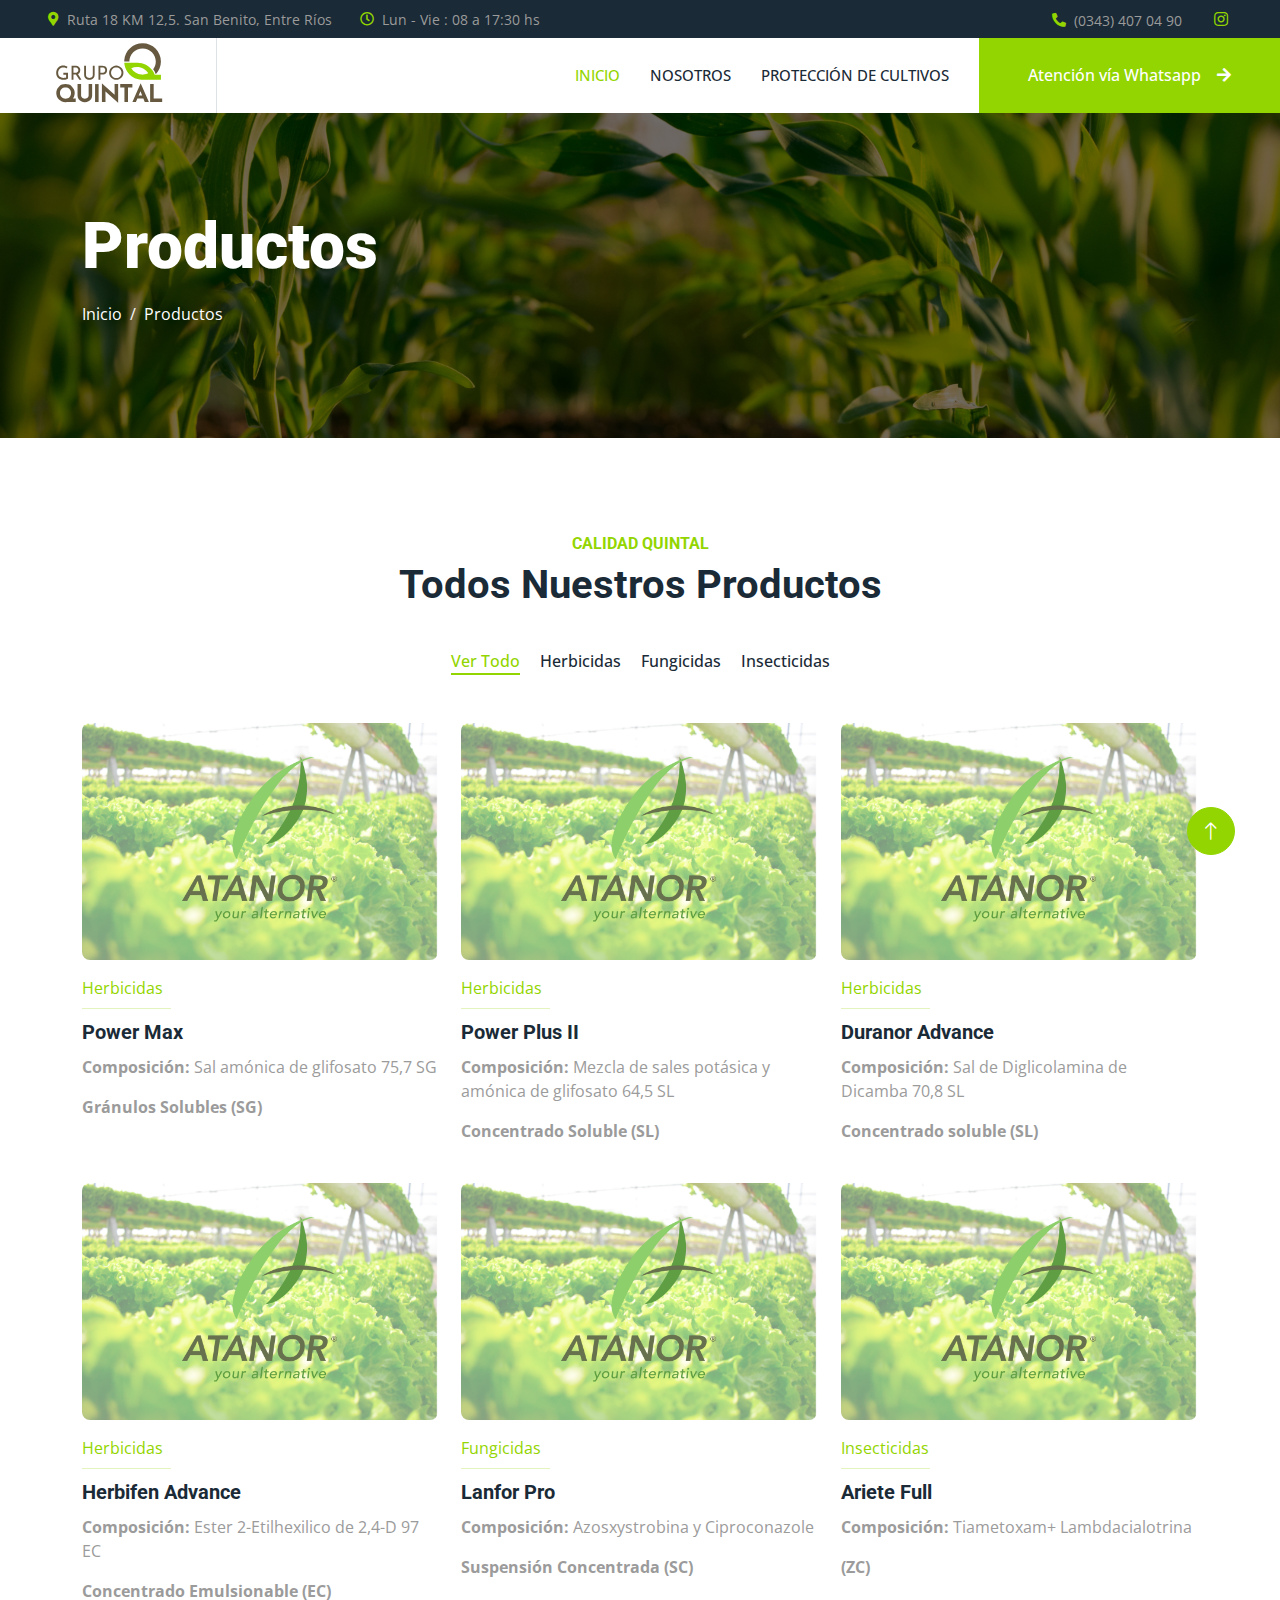
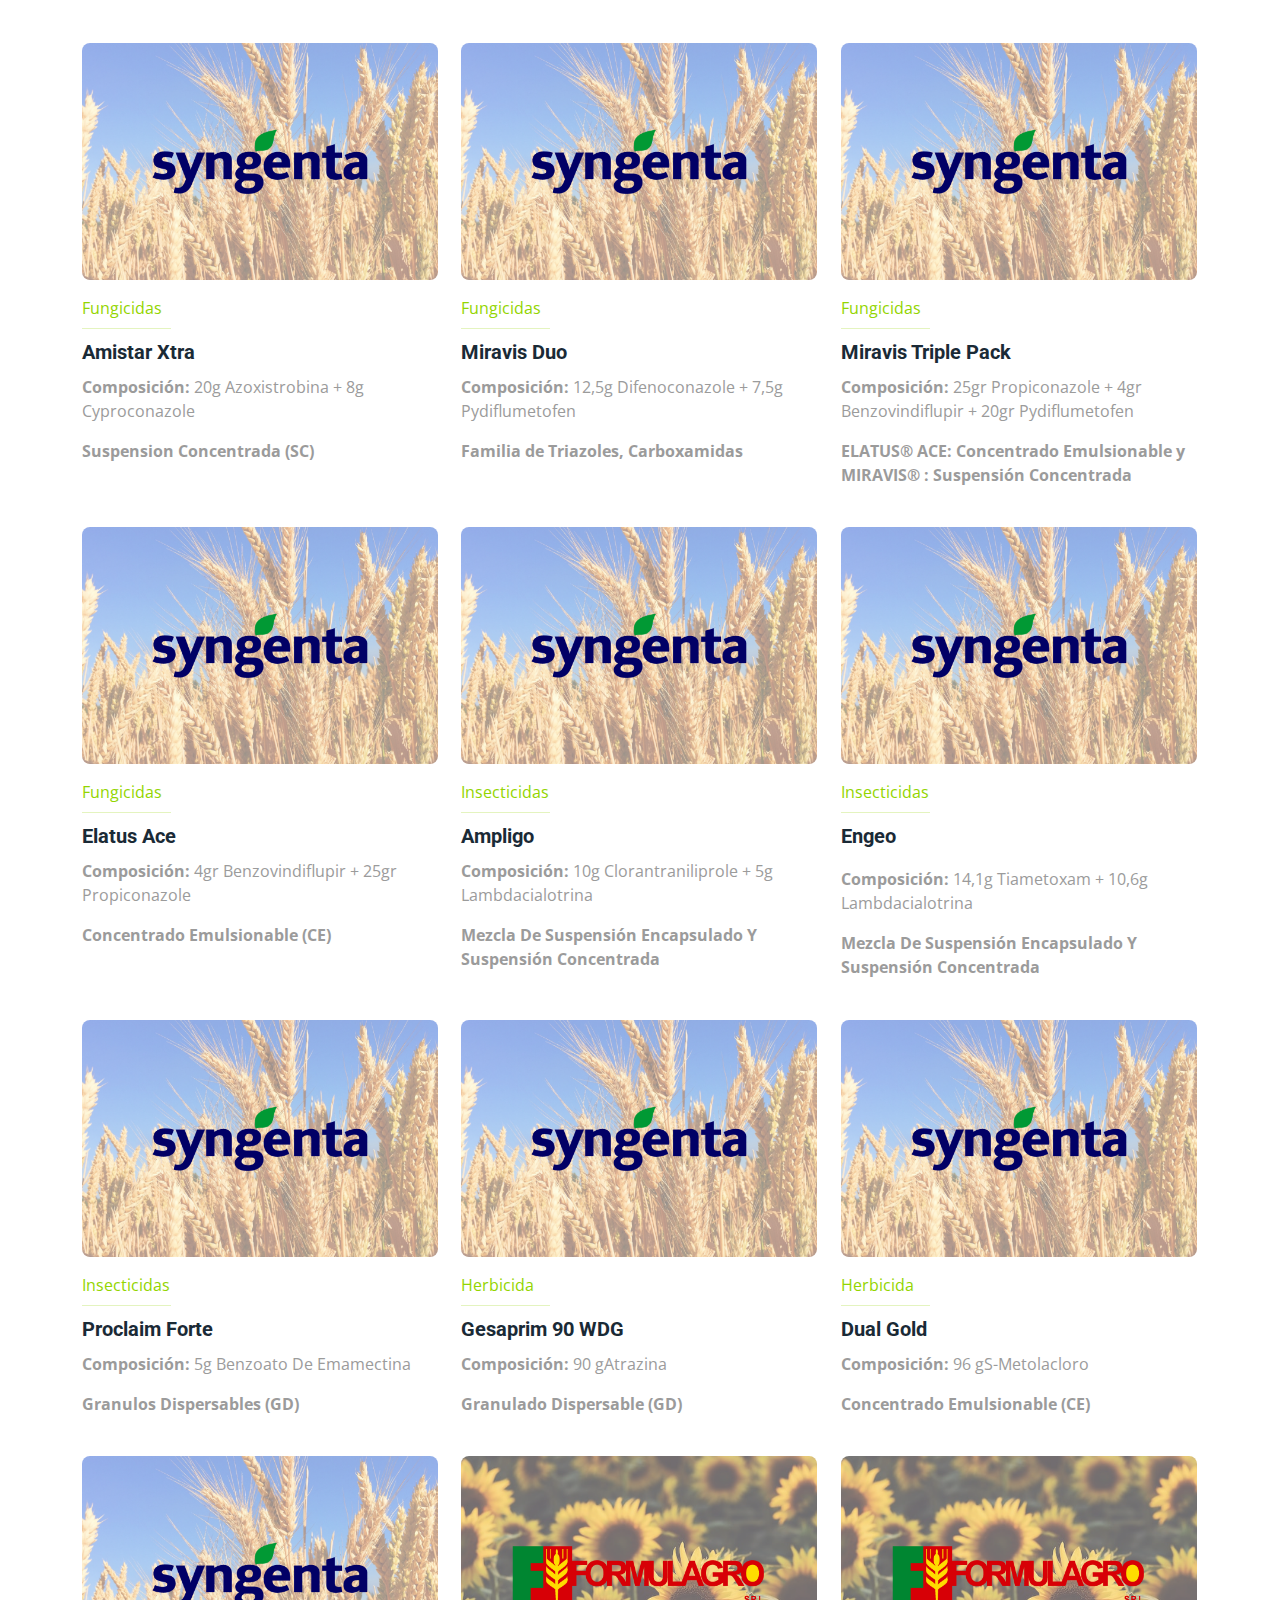
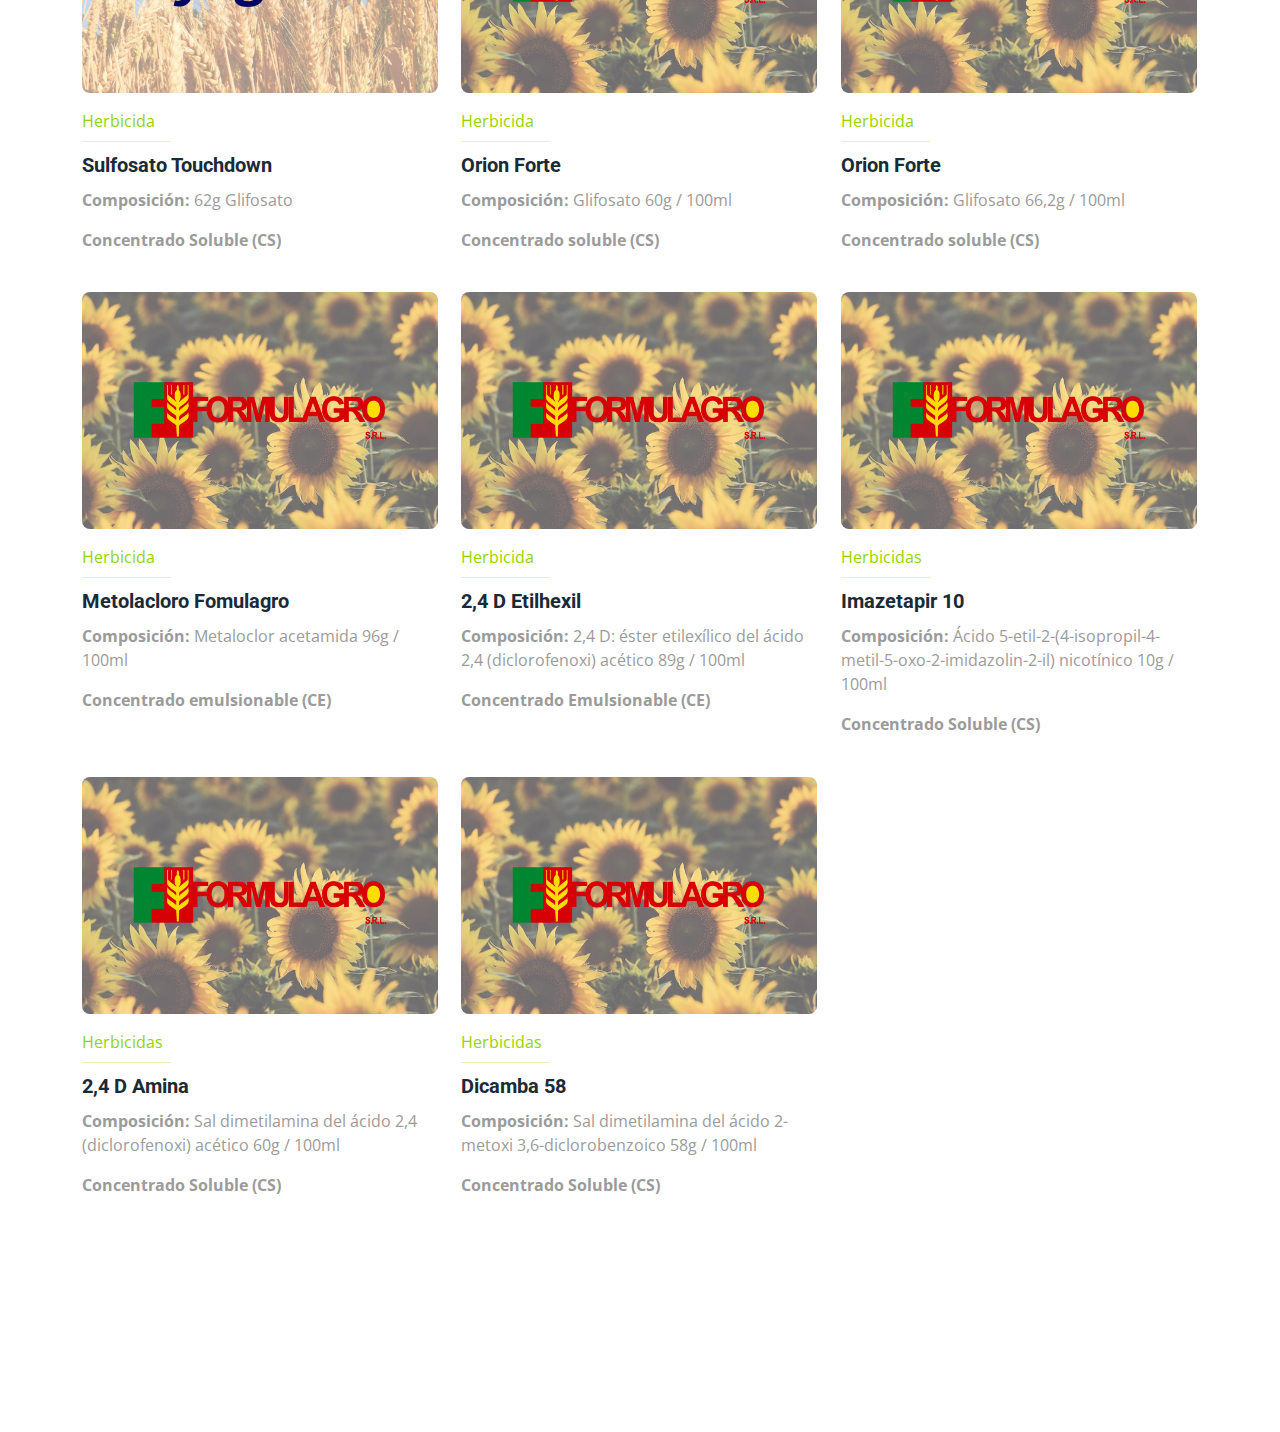
<file: productos.html>
<!DOCTYPE html>
<html lang="en">

<head>
    <meta charset="utf-8">
    <title>Productos - Grupo Quintal</title>
    <meta content="width=device-width, initial-scale=1.0" name="viewport">
    <meta content="" name="keywords">
    <meta content="" name="description">

    <!-- Favicon -->
    <link href="img/icons/favicon.png" rel="icon">

    <!-- Google Web Fonts -->
    <link rel="preconnect" href="https://fonts.googleapis.com">
    <link rel="preconnect" href="https://fonts.gstatic.com" crossorigin>
    <link
        href="https://fonts.googleapis.com/css2?family=Open+Sans:wght@400;500&family=Roboto:wght@500;700;900&display=swap"
        rel="stylesheet">

    <!-- Icon Font Stylesheet -->
    <link href="https://cdnjs.cloudflare.com/ajax/libs/font-awesome/5.10.0/css/all.min.css" rel="stylesheet">
    <link href="https://cdn.jsdelivr.net/npm/bootstrap-icons@1.4.1/font/bootstrap-icons.css" rel="stylesheet">

    <!-- Libraries Stylesheet -->
    <link href="lib/animate/animate.min.css" rel="stylesheet">
    <link href="lib/owlcarousel/assets/owl.carousel.min.css" rel="stylesheet">
    <link href="lib/lightbox/css/lightbox.min.css" rel="stylesheet">

    <!-- Customized Bootstrap Stylesheet -->
    <link href="css/bootstrap.min.css" rel="stylesheet">

    <!-- Template Stylesheet -->
    <link href="css/style.css" rel="stylesheet">
</head>

<body>
    <!-- Spinner Start -->
    <div id="spinner"
        class="show bg-white position-fixed translate-middle w-100 vh-100 top-50 start-50 d-flex align-items-center justify-content-center">
        <div class="spinner-border text-primary" style="width: 3rem; height: 3rem;" role="status">
            <span class="sr-only">Cargando...</span>
        </div>
    </div>
    <!-- Spinner End -->


    <!-- Topbar Start -->
    <div class="container-fluid bg-dark p-0">
        <div class="row gx-0 d-none d-lg-flex">
            <div class="col-lg-7 px-5 text-start">
                <div class="h-100 d-inline-flex align-items-center me-4">
                    <small class="fa fa-map-marker-alt text-primary me-2"></small>
                    <small>Ruta 18 KM 12,5. San Benito, Entre Ríos</small>
                </div>
                <div class="h-100 d-inline-flex align-items-center">
                    <small class="far fa-clock text-primary me-2"></small>
                    <small>Lun - Vie : 08 a 17:30 hs </small>
                </div>
            </div>
            <div class="col-lg-5 px-5 text-end">
                <div class="h-100 d-inline-flex align-items-center me-4">
                    <small class="fa fa-phone-alt text-primary me-2"></small>
                    <small>(0343) 407 04 90</small>
                </div>
                <div class="h-100 d-inline-flex align-items-center mx-n2">
                    <a class="btn btn-square btn-link rounded-0 border-0" target="_blank" href="https://www.instagram.com/grupo_quintal.ok/"><i
                            class="fab fa-instagram"></i></a>
                </div>
            </div>
        </div>
    </div>
    <!-- Topbar End -->


    <!-- Navbar Start -->
    <nav class="navbar navbar-expand-lg bg-white navbar-light sticky-top p-0">
        <a href="index.html" class="navbar-brand d-flex align-items-center border-end px-4 px-lg-5">
            <img src="/img/logo.svg" alt="logo" width="120px">
        </a>
        <button type="button" class="navbar-toggler me-4" data-bs-toggle="collapse" data-bs-target="#navbarCollapse">
            <span class="navbar-toggler-icon"></span>
        </button>
        <div class="collapse navbar-collapse" id="navbarCollapse">
            <div class="navbar-nav ms-auto p-4 p-lg-0">
                <a href="index.html" class="nav-item nav-link active">Inicio</a>
                <a href="about.html" class="nav-item nav-link">Nosotros</a>
                <a href="productos.html" class="nav-item nav-link">Protección de Cultivos</a>
                <!--
                <div class="nav-item dropdown">
                    <a href="#" class="nav-link dropdown-toggle" data-bs-toggle="dropdown">Pages</a>
                    <div class="dropdown-menu bg-light m-0">
                        <a href="feature.html" class="dropdown-item">Feature</a>
                        <a href="quote.html" class="dropdown-item">Free Quote</a>
                        <a href="team.html" class="dropdown-item">Our Team</a>
                        <a href="testimonial.html" class="dropdown-item">Testimonial</a>
                        <a href="404.html" class="dropdown-item">404 Page</a>
                    </div>
                </div>
                <a href="contact.html" class="nav-item nav-link">Contacto</a>-->
            </div>
            <a href="http://wa.me/5493434670537" target="_blank" class="btn btn-primary rounded-0 py-4 px-lg-5 d-none d-lg-block">Atención vía Whatsapp<i
                    class="fa fa-arrow-right ms-3"></i></a>
        </div>
    </nav>
    <!-- Navbar End -->



    <!-- Page Header Start -->
    <div class="container-fluid page-header py-5 mb-5">
        <div class="container py-5">
            <h1 class="display-3 text-white mb-3 animated slideInDown">Productos</h1>
            <nav aria-label="breadcrumb animated slideInDown">
                <ol class="breadcrumb">
                    <li class="breadcrumb-item"><a class="text-white" href="#">Inicio</a></li>
                    <li class="breadcrumb-item text-white active" aria-current="page">Productos</li>
                </ol>
            </nav>
        </div>
    </div>
    <!-- Page Header End -->


    <!-- Projects Start -->
    <div class="container-xxl py-5">
        <div class="container">
            <div class="text-center mx-auto mb-5 wow fadeInUp" data-wow-delay="0.1s" style="max-width: 600px;">
                <h6 class="text-primary">CALIDAD QUINTAL</h6>
                <h1 class="mb-4">Todos Nuestros Productos</h1>
            </div>
            <div class="row mt-n2 wow fadeInUp" data-wow-delay="0.3s">
                <div class="col-12 text-center">
                    <ul class="list-inline mb-5" id="portfolio-flters">
                        <li class="mx-2 active" data-filter="*">Ver Todo</li>
                        <li class="mx-2" data-filter=".first">Herbicidas
                        </li>
                        <li class="mx-2" data-filter=".second">Fungicidas</li>
                        <li class="mx-2" data-filter=".third">Insecticidas</li>
                    </ul>
                </div>
            </div>
            <div class="row g-4 portfolio-container wow fadeInUp" data-wow-delay="0.5s">
                <div class="col-lg-4 col-md-6 portfolio-item first">
                    <div class="portfolio-img rounded overflow-hidden">
                        <img class="img-fluid" src="img/producto-atanor.jpg" alt="">
                        <div class="portfolio-btn">
                            <a class="btn btn-lg-square btn-outline-light rounded-circle mx-1"
                                href="img/producto-atanor.jpg" data-lightbox="portfolio"><i class="fa fa-eye"></i></a>
                            <a class="btn btn-lg-square btn-outline-light rounded-circle mx-1" href=""><i
                                    class="fa fa-link"></i></a>
                        </div>
                    </div>
                    <div class="pt-3">
                        <p class="text-primary mb-0">Herbicidas
                        </p>
                        <hr class="text-primary w-25 my-2">
                        <h5 class="lh-base">Power Max</h5>
                        <p><strong>Composición:</strong> Sal amónica de glifosato 75,7 SG</p>
                        <p><strong>Gránulos Solubles (SG)</strong></p>

                    </div>
                </div>
                <div class="col-lg-4 col-md-6 portfolio-item first">
                    <div class="portfolio-img rounded overflow-hidden">
                        <img class="img-fluid" src="img/producto-atanor.jpg" alt="">
                        <div class="portfolio-btn">
                            <a class="btn btn-lg-square btn-outline-light rounded-circle mx-1"
                                href="img/producto-atanor.jpg" data-lightbox="portfolio"><i class="fa fa-eye"></i></a>
                            <a class="btn btn-lg-square btn-outline-light rounded-circle mx-1" href=""><i
                                    class="fa fa-link"></i></a>
                        </div>
                    </div>
                    <div class="pt-3">
                        <p class="text-primary mb-0">Herbicidas</p>
                        <hr class="text-primary w-25 my-2">
                        <h5 class="lh-base">Power Plus II</h5>
                        <p><strong>Composición:</strong> Mezcla de sales potásica y amónica de glifosato 64,5 SL</p>
                        <p><strong>Concentrado Soluble (SL)</strong></p>
                    </div>
                </div>
                <div class="col-lg-4 col-md-6 portfolio-item first">
                    <div class="portfolio-img rounded overflow-hidden">
                        <img class="img-fluid" src="img/producto-atanor.jpg" alt="">
                        <div class="portfolio-btn">
                            <a class="btn btn-lg-square btn-outline-light rounded-circle mx-1"
                                href="img/producto-atanor.jpg" data-lightbox="portfolio"><i class="fa fa-eye"></i></a>
                            <a class="btn btn-lg-square btn-outline-light rounded-circle mx-1" href=""><i
                                    class="fa fa-link"></i></a>
                        </div>
                    </div>
                    <div class="pt-3">
                        <p class="text-primary mb-0">Herbicidas</p>
                        <hr class="text-primary w-25 my-2">
                        <h5 class="lh-base">Duranor Advance</h5>
                        <p><strong>Composición:</strong> Sal de Diglicolamina de Dicamba 70,8 SL</p>
                        <p><strong>Concentrado soluble (SL)</strong></p>
                    </div>
                </div>
                <div class="col-lg-4 col-md-6 portfolio-item first">
                    <div class="portfolio-img rounded overflow-hidden">
                        <img class="img-fluid" src="img/producto-atanor.jpg" alt="">
                        <div class="portfolio-btn">
                            <a class="btn btn-lg-square btn-outline-light rounded-circle mx-1"
                                href="img/producto-atanor.jpg" data-lightbox="portfolio"><i class="fa fa-eye"></i></a>
                            <a class="btn btn-lg-square btn-outline-light rounded-circle mx-1" href=""><i
                                    class="fa fa-link"></i></a>
                        </div>
                    </div>
                    <div class="pt-3">
                        <p class="text-primary mb-0">Herbicidas
                        </p>
                        <hr class="text-primary w-25 my-2">
                        <h5 class="lh-base">Herbifen Advance</h5>
                        <p><strong>Composición:</strong> Ester 2-Etilhexilico de 2,4-D 97 EC</p>
                        <p><strong>Concentrado Emulsionable (EC)</strong></p>
                    </div>
                </div>
                <div class="col-lg-4 col-md-6 portfolio-item second">
                    <div class="portfolio-img rounded overflow-hidden">
                        <img class="img-fluid" src="img/producto-atanor.jpg" alt="">
                        <div class="portfolio-btn">
                            <a class="btn btn-lg-square btn-outline-light rounded-circle mx-1"
                                href="img/producto-atanor.jpg" data-lightbox="portfolio"><i class="fa fa-eye"></i></a>
                            <a class="btn btn-lg-square btn-outline-light rounded-circle mx-1" href=""><i
                                    class="fa fa-link"></i></a>
                        </div>
                    </div>
                    <div class="pt-3">
                        <p class="text-primary mb-0">Fungicidas</p>
                        <hr class="text-primary w-25 my-2">
                        <h5 class="lh-base">Lanfor Pro</h5>
                        <p><strong>Composición:</strong> Azosxystrobina y Ciproconazole</p>
                        <p><strong>Suspensión Concentrada (SC)
                        </strong></p>
                    </div>
                </div>
                <div class="col-lg-4 col-md-6 portfolio-item third">
                    <div class="portfolio-img rounded overflow-hidden">
                        <img class="img-fluid" src="img/producto-atanor.jpg" alt="">
                        <div class="portfolio-btn">
                            <a class="btn btn-lg-square btn-outline-light rounded-circle mx-1"
                                href="img/producto-atanor.jpg" data-lightbox="portfolio"><i class="fa fa-eye"></i></a>
                            <a class="btn btn-lg-square btn-outline-light rounded-circle mx-1" href=""><i
                                    class="fa fa-link"></i></a>
                        </div>
                    </div>
                    <div class="pt-3">
                        <p class="text-primary mb-0">Insecticidas</p>
                        <hr class="text-primary w-25 my-2">
                        <h5 class="lh-base">Ariete Full</h5>
                        <p><strong>Composición:</strong> Tiametoxam+ Lambdacialotrina</p>
                        <p><strong>(ZC) </strong></p>
                    </div>
                </div>
                <div class="col-lg-4 col-md-6 portfolio-item second">
                    <div class="portfolio-img rounded overflow-hidden">
                        <img class="img-fluid" src="img/producto-sygenta.jpg" alt="">
                        <div class="portfolio-btn">
                            <a class="btn btn-lg-square btn-outline-light rounded-circle mx-1"
                                href="img/producto-sygenta.jpg" data-lightbox="portfolio"><i class="fa fa-eye"></i></a>
                            <a class="btn btn-lg-square btn-outline-light rounded-circle mx-1" href=""><i
                                    class="fa fa-link"></i></a>
                        </div>
                    </div>
                    <div class="pt-3">
                        <p class="text-primary mb-0">Fungicidas</p>
                        <hr class="text-primary w-25 my-2">
                        <h5 class="lh-base">Amistar Xtra</h5>
                        <p><strong>Composición:</strong> 20g Azoxistrobina + 8g Cyproconazole</p>
                        <p><strong>Suspension Concentrada (SC)</strong></p>
                    </div>
                </div>
                <div class="col-lg-4 col-md-6 portfolio-item second">
                    <div class="portfolio-img rounded overflow-hidden">
                        <img class="img-fluid" src="img/producto-sygenta.jpg" alt="">
                        <div class="portfolio-btn">
                            <a class="btn btn-lg-square btn-outline-light rounded-circle mx-1"
                                href="img/producto-sygenta.jpg" data-lightbox="portfolio"><i class="fa fa-eye"></i></a>
                            <a class="btn btn-lg-square btn-outline-light rounded-circle mx-1" href=""><i
                                    class="fa fa-link"></i></a>
                        </div>
                    </div>
                    <div class="pt-3">
                        <p class="text-primary mb-0">Fungicidas</p>
                        <hr class="text-primary w-25 my-2">
                        <h5 class="lh-base">Miravis Duo</h5>
                        <p><strong>Composición:</strong> 12,5g Difenoconazole + 7,5g Pydiflumetofen</p>
                        <p><strong>Familia de Triazoles, Carboxamidas</strong></p>
                    </div>
                </div>
                <div class="col-lg-4 col-md-6 portfolio-item second">
                    <div class="portfolio-img rounded overflow-hidden">
                        <img class="img-fluid" src="img/producto-sygenta.jpg" alt="">
                        <div class="portfolio-btn">
                            <a class="btn btn-lg-square btn-outline-light rounded-circle mx-1"
                                href="img/producto-sygenta.jpg" data-lightbox="portfolio"><i class="fa fa-eye"></i></a>
                            <a class="btn btn-lg-square btn-outline-light rounded-circle mx-1" href=""><i
                                    class="fa fa-link"></i></a>
                        </div>
                    </div>
                    <div class="pt-3">
                        <p class="text-primary mb-0">Fungicidas</p>
                        <hr class="text-primary w-25 my-2">
                        <h5 class="lh-base">Miravis Triple Pack</h5>
                        <p><strong>Composición:</strong> 25gr Propiconazole + 4gr Benzovindiflupir + 20gr Pydiflumetofen</p>
                        <p><strong>ELATUS® ACE: Concentrado Emulsionable y MIRAVIS® : Suspensión Concentrada </strong></p>
                    </div>
                </div>
                <div class="col-lg-4 col-md-6 portfolio-item second">
                    <div class="portfolio-img rounded overflow-hidden">
                        <img class="img-fluid" src="img/producto-sygenta.jpg" alt="">
                        <div class="portfolio-btn">
                            <a class="btn btn-lg-square btn-outline-light rounded-circle mx-1"
                                href="img/destacado-sygenta.png" data-lightbox="portfolio"><i class="fa fa-eye"></i></a>
                            <a class="btn btn-lg-square btn-outline-light rounded-circle mx-1" href=""><i
                                    class="fa fa-link"></i></a>
                        </div>
                    </div>
                    <div class="pt-3">
                        <p class="text-primary mb-0">Fungicidas</p>
                        <hr class="text-primary w-25 my-2">
                        <h5 class="lh-base">Elatus Ace</h5>
                        <p><strong>Composición:</strong> 4gr Benzovindiflupir + 25gr Propiconazole</p>
                        <p><strong>Concentrado Emulsionable (CE)</strong></p>
                    </div>
                </div>
                <div class="col-lg-4 col-md-6 portfolio-item third">
                    <div class="portfolio-img rounded overflow-hidden">
                        <img class="img-fluid" src="img/producto-sygenta.jpg" alt="">
                        <div class="portfolio-btn">
                            <a class="btn btn-lg-square btn-outline-light rounded-circle mx-1"
                                href="img/producto-sygenta.jpg" data-lightbox="portfolio"><i class="fa fa-eye"></i></a>
                            <a class="btn btn-lg-square btn-outline-light rounded-circle mx-1" href=""><i
                                    class="fa fa-link"></i></a>
                        </div>
                    </div>
                    <div class="pt-3">
                        <p class="text-primary mb-0">Insecticidas</p>
                        <hr class="text-primary w-25 my-2">
                        <h5 class="lh-base">Ampligo</h5>
                        <p><strong>Composición:</strong> 10g Clorantraniliprole + 5g Lambdacialotrina</p>
                        <p><strong>Mezcla De Suspensión Encapsulado Y Suspensión Concentrada</strong></p>
                    </div>
                </div>
                <div class="col-lg-4 col-md-6 portfolio-item third">
                    <div class="portfolio-img rounded overflow-hidden">
                        <img class="img-fluid" src="img/producto-sygenta.jpg" alt="">
                        <div class="portfolio-btn">
                            <a class="btn btn-lg-square btn-outline-light rounded-circle mx-1"
                                href="img/producto-sygenta.jpg" data-lightbox="portfolio"><i class="fa fa-eye"></i></a>
                            <a class="btn btn-lg-square btn-outline-light rounded-circle mx-1" href=""><i
                                    class="fa fa-link"></i></a>
                        </div>
                    </div>
                    <div class="pt-3">
                        <p class="text-primary mb-0">Insecticidas</p>
                        <hr class="text-primary w-25 my-2">
                        <h5 class="lh-base">Engeo</h5>
                        <p><strong></strong></p>
                        <p><strong>Composición:</strong> 14,1g Tiametoxam + 10,6g Lambdacialotrina</p>
                        <p><strong> Mezcla De Suspensión Encapsulado Y Suspensión Concentrada</strong></p>
                    </div>
                </div>
                <div class="col-lg-4 col-md-6 portfolio-item third">
                    <div class="portfolio-img rounded overflow-hidden">
                        <img class="img-fluid" src="img/producto-sygenta.jpg" alt="">
                        <div class="portfolio-btn">
                            <a class="btn btn-lg-square btn-outline-light rounded-circle mx-1"
                                href="img/producto-sygenta.jpg" data-lightbox="portfolio"><i class="fa fa-eye"></i></a>
                            <a class="btn btn-lg-square btn-outline-light rounded-circle mx-1" href=""><i
                                    class="fa fa-link"></i></a>
                        </div>
                    </div>
                    <div class="pt-3">
                        <p class="text-primary mb-0">Insecticidas</p>
                        <hr class="text-primary w-25 my-2">
                        <h5 class="lh-base">Proclaim Forte</h5>
                        <p><strong>Composición:</strong> 5g Benzoato De Emamectina</p>
                        <p><strong>Granulos Dispersables (GD)</strong></p>
                    </div>
                </div>
                <div class="col-lg-4 col-md-6 portfolio-item first">
                    <div class="portfolio-img rounded overflow-hidden">
                        <img class="img-fluid" src="img/producto-sygenta.jpg" alt="">
                        <div class="portfolio-btn">
                            <a class="btn btn-lg-square btn-outline-light rounded-circle mx-1"
                                href="img/producto-sygenta.jpg" data-lightbox="portfolio"><i class="fa fa-eye"></i></a>
                            <a class="btn btn-lg-square btn-outline-light rounded-circle mx-1" href=""><i
                                    class="fa fa-link"></i></a>
                        </div>
                    </div>
                    <div class="pt-3">
                        <p class="text-primary mb-0">Herbicida</p>
                        <hr class="text-primary w-25 my-2">
                        <h5 class="lh-base">Gesaprim 90 WDG</h5>
                        <p><strong>Composición:</strong> 90 gAtrazina</p>
                        <p><strong>Granulado Dispersable (GD)</strong></p>
                    </div>
                </div>
                <div class="col-lg-4 col-md-6 portfolio-item first">
                    <div class="portfolio-img rounded overflow-hidden">
                        <img class="img-fluid" src="img/producto-sygenta.jpg" alt="">
                        <div class="portfolio-btn">
                            <a class="btn btn-lg-square btn-outline-light rounded-circle mx-1"
                                href="img/producto-sygenta.jpg" data-lightbox="portfolio"><i class="fa fa-eye"></i></a>
                            <a class="btn btn-lg-square btn-outline-light rounded-circle mx-1" href=""><i
                                    class="fa fa-link"></i></a>
                        </div>
                    </div>
                    <div class="pt-3">
                        <p class="text-primary mb-0">Herbicida</p>
                        <hr class="text-primary w-25 my-2">
                        <h5 class="lh-base">Dual Gold</h5>
                        <p><strong>Composición:</strong> 96 gS-Metolacloro</p>
                        <p><strong>Concentrado Emulsionable (CE)</strong></p>
                    </div>
                </div>
                <div class="col-lg-4 col-md-6 portfolio-item first">
                    <div class="portfolio-img rounded overflow-hidden">
                        <img class="img-fluid" src="img/producto-sygenta.jpg" alt="">
                        <div class="portfolio-btn">
                            <a class="btn btn-lg-square btn-outline-light rounded-circle mx-1"
                                href="img/destacado-sygenta.png" data-lightbox="portfolio"><i class="fa fa-eye"></i></a>
                            <a class="btn btn-lg-square btn-outline-light rounded-circle mx-1" href=""><i
                                    class="fa fa-link"></i></a>
                        </div>
                    </div>
                    <div class="pt-3">
                        <p class="text-primary mb-0">Herbicida</p>
                        <hr class="text-primary w-25 my-2">
                        <h5 class="lh-base">Sulfosato Touchdown</h5>
                        <p><strong>Composición:</strong> 62g Glifosato</p>
                        <p><strong>Concentrado Soluble (CS)</strong></p>
                    </div>
                </div>
                <div class="col-lg-4 col-md-6 portfolio-item first">
                    <div class="portfolio-img rounded overflow-hidden">
                        <img class="img-fluid" src="img/producto-formulagro.jpg" alt="">
                        <div class="portfolio-btn">
                            <a class="btn btn-lg-square btn-outline-light rounded-circle mx-1"
                                href="img/producto-formulagro.jpg" data-lightbox="portfolio"><i class="fa fa-eye"></i></a>
                            <a class="btn btn-lg-square btn-outline-light rounded-circle mx-1" href=""><i
                                    class="fa fa-link"></i></a>
                        </div>
                    </div>
                    <div class="pt-3">
                        <p class="text-primary mb-0">Herbicida</p>
                        <hr class="text-primary w-25 my-2">
                        <h5 class="lh-base">Orion Forte</h5>
                        <p><strong>Composición:</strong> Glifosato 60g / 100ml</p>
                        <p><strong> Concentrado soluble (CS)
                        </strong></p>
                    </div>
                </div>
                <div class="col-lg-4 col-md-6 portfolio-item first">
                    <div class="portfolio-img rounded overflow-hidden">
                        <img class="img-fluid" src="img/producto-formulagro.jpg" alt="">
                        <div class="portfolio-btn">
                            <a class="btn btn-lg-square btn-outline-light rounded-circle mx-1"
                                href="img/producto-formulagro.jpg" data-lightbox="portfolio"><i class="fa fa-eye"></i></a>
                            <a class="btn btn-lg-square btn-outline-light rounded-circle mx-1" href=""><i
                                    class="fa fa-link"></i></a>
                        </div>
                    </div>
                    <div class="pt-3">
                        <p class="text-primary mb-0">Herbicida</p>
                        <hr class="text-primary w-25 my-2">
                        <h5 class="lh-base">Orion Forte</h5>
                        <p><strong>Composición:</strong> Glifosato 66,2g / 100ml</p>
                        <p><strong>Concentrado soluble (CS)</strong></p>
                    </div>
                </div>
                <div class="col-lg-4 col-md-6 portfolio-item first">
                    <div class="portfolio-img rounded overflow-hidden">
                        <img class="img-fluid" src="img/producto-formulagro.jpg" alt="">
                        <div class="portfolio-btn">
                            <a class="btn btn-lg-square btn-outline-light rounded-circle mx-1"
                                href="img/producto-formulagro.jpg" data-lightbox="portfolio"><i class="fa fa-eye"></i></a>
                            <a class="btn btn-lg-square btn-outline-light rounded-circle mx-1" href=""><i
                                    class="fa fa-link"></i></a>
                        </div>
                    </div>
                    <div class="pt-3">
                        <p class="text-primary mb-0">Herbicida</p>
                        <hr class="text-primary w-25 my-2">
                        <h5 class="lh-base">Metolacloro Fomulagro</h5>
                        <p><strong>Composición:</strong> Metaloclor acetamida 96g / 100ml</p>
                        <p><strong>Concentrado emulsionable (CE)</strong></p>
                    </div>
                </div>
                <div class="col-lg-4 col-md-6 portfolio-item first">
                    <div class="portfolio-img rounded overflow-hidden">
                        <img class="img-fluid" src="img/producto-formulagro.jpg" alt="">
                        <div class="portfolio-btn">
                            <a class="btn btn-lg-square btn-outline-light rounded-circle mx-1"
                                href="img/producto-formulagro.jpg" data-lightbox="portfolio"><i class="fa fa-eye"></i></a>
                            <a class="btn btn-lg-square btn-outline-light rounded-circle mx-1" href=""><i
                                    class="fa fa-link"></i></a>
                        </div>
                    </div>
                    <div class="pt-3">
                        <p class="text-primary mb-0">Herbicida</p>
                        <hr class="text-primary w-25 my-2">
                        <h5 class="lh-base">2,4 D Etilhexil</h5>
                        <p><strong>Composición:</strong> 2,4 D: éster etilexílico del ácido 2,4 (diclorofenoxi) acético 89g / 100ml</p>
                        <p><strong>Concentrado Emulsionable (CE) </strong></p>
                    </div>
                </div>
                <div class="col-lg-4 col-md-6 portfolio-item first">
                    <div class="portfolio-img rounded overflow-hidden">
                        <img class="img-fluid" src="img/producto-formulagro.jpg" alt="">
                        <div class="portfolio-btn">
                            <a class="btn btn-lg-square btn-outline-light rounded-circle mx-1"
                                href="img/producto-formulagro.jpg" data-lightbox="portfolio"><i class="fa fa-eye"></i></a>
                            <a class="btn btn-lg-square btn-outline-light rounded-circle mx-1" href=""><i
                                    class="fa fa-link"></i></a>
                        </div>
                    </div>
                    <div class="pt-3">
                        <p class="text-primary mb-0">Herbicidas</p>
                        <hr class="text-primary w-25 my-2">
                        <h5 class="lh-base">Imazetapir 10</h5>
                        <p><strong>Composición:</strong> Ácido 5-etil-2-(4-isopropil-4-metil-5-oxo-2-imidazolin-2-il) nicotínico 10g / 100ml</p>
                        <p><strong>Concentrado Soluble (CS)</strong></p>
                    </div>
                </div>
                <div class="col-lg-4 col-md-6 portfolio-item first">
                    <div class="portfolio-img rounded overflow-hidden">
                        <img class="img-fluid" src="img/producto-formulagro.jpg" alt="">
                        <div class="portfolio-btn">
                            <a class="btn btn-lg-square btn-outline-light rounded-circle mx-1"
                                href="img/producto-formulagro.jpg" data-lightbox="portfolio"><i class="fa fa-eye"></i></a>
                            <a class="btn btn-lg-square btn-outline-light rounded-circle mx-1" href=""><i
                                    class="fa fa-link"></i></a>
                        </div>
                    </div>
                    <div class="pt-3">
                        <p class="text-primary mb-0">Herbicidas</p>
                        <hr class="text-primary w-25 my-2">
                        <h5 class="lh-base">2,4 D Amina</h5>
                        <p><strong>Composición:</strong> Sal dimetilamina del ácido 2,4 (diclorofenoxi) acético 60g / 100ml</p>
                        <p><strong>Concentrado Soluble (CS) </strong></p>
                    </div>
                </div>
                <div class="col-lg-4 col-md-6 portfolio-item first">
                    <div class="portfolio-img rounded overflow-hidden">
                        <img class="img-fluid" src="img/producto-formulagro.jpg" alt="">
                        <div class="portfolio-btn">
                            <a class="btn btn-lg-square btn-outline-light rounded-circle mx-1"
                                href="img/producto-formulagro.jpg" data-lightbox="portfolio"><i class="fa fa-eye"></i></a>
                            <a class="btn btn-lg-square btn-outline-light rounded-circle mx-1" href=""><i
                                    class="fa fa-link"></i></a>
                        </div>
                    </div>
                    <div class="pt-3">
                        <p class="text-primary mb-0">Herbicidas</p>
                        <hr class="text-primary w-25 my-2">
                        <h5 class="lh-base">Dicamba 58</h5>
                        <p><strong>Composición:</strong> Sal dimetilamina del ácido 2-metoxi 3,6-diclorobenzoico 58g / 100ml</p>
                        <p><strong>Concentrado Soluble (CS)</strong></p>
                    </div>
                </div>

            </div>
        </div>
    </div>
    <!-- Projects End -->


    <!-- Footer Start -->
    <div class="container-fluid bg-dark text-body footer mt-5 pt-5 wow fadeIn" data-wow-delay="0.1s">
        <div class="container bg-dark">
            <div class="copyright">
                <div class="row">
                    <div class="col-md-6 text-center text-md-start mb-3 mb-md-0">
                        &copy; <a href="#">Grupo Quintal</a>, Todos los Derechos Reservados.
                    </div>
                    <div class="col-md-6 text-center text-md-end">
                        <!--/*** This template is free as long as you keep the footer author’s credit link/attribution link/backlink. If you'd like to use the template without the footer author’s credit link/attribution link/backlink, you can purchase the Credit Removal License from "https://htmlcodex.com/credit-removal". Thank you for your support. ***/-->
                        Hecho con 💛 por <a href="https://estudioquebec.com.ar">Estudio Quebec</a> 
                    </div>
                </div>
            </div>
        </div>
    </div>
    <!-- Footer End -->


    <!-- Back to Top -->
    <a href="#" class="btn btn-lg btn-primary btn-lg-square rounded-circle back-to-top"><i
            class="bi bi-arrow-up"></i></a>


    <!-- JavaScript Libraries -->
    <script src="https://code.jquery.com/jquery-3.4.1.min.js"></script>
    <script src="https://cdn.jsdelivr.net/npm/bootstrap@5.0.0/dist/js/bootstrap.bundle.min.js"></script>
    <script src="lib/wow/wow.min.js"></script>
    <script src="lib/easing/easing.min.js"></script>
    <script src="lib/waypoints/waypoints.min.js"></script>
    <script src="lib/counterup/counterup.min.js"></script>
    <script src="lib/owlcarousel/owl.carousel.min.js"></script>
    <script src="lib/isotope/isotope.pkgd.min.js"></script>
    <script src="lib/lightbox/js/lightbox.min.js"></script>

    <!-- Template Javascript -->
    <script src="js/main.js"></script>
</body>

</html>
</file>
<file: css/style.css>
/********** Template CSS **********/
:root {
    --primary: #93D500;
    --light: #F6F7F8;
    --dark: #1A2A36;
}

.fw-medium {
    font-weight: 500 !important;
}

.fw-bold {
    font-weight: 700 !important;
}

.fw-black {
    font-weight: 900 !important;
}

.back-to-top {
    position: fixed;
    display: none;
    right: 45px;
    bottom: 45px;
    z-index: 99;
}


/*** Spinner ***/
#spinner {
    opacity: 0;
    visibility: hidden;
    transition: opacity .5s ease-out, visibility 0s linear .5s;
    z-index: 99999;
}

#spinner.show {
    transition: opacity .5s ease-out, visibility 0s linear 0s;
    visibility: visible;
    opacity: 1;
}


/*** Button ***/
.btn {
    font-weight: 500;
    transition: .5s;
}

.btn.btn-primary,
.btn.btn-outline-primary:hover {
    color: #FFFFFF;
}

.btn-square {
    width: 38px;
    height: 38px;
}

.btn-sm-square {
    width: 32px;
    height: 32px;
}

.btn-lg-square {
    width: 48px;
    height: 48px;
}

.btn-square,
.btn-sm-square,
.btn-lg-square {
    padding: 0;
    display: flex;
    align-items: center;
    justify-content: center;
    font-weight: normal;
}

/*** Navbar ***/
.navbar.sticky-top {
    top: -100px;
    transition: .5s;
}

.navbar .navbar-brand,
.navbar a.btn {
    height: 75px;
}

.navbar .navbar-nav .nav-link {
    margin-right: 30px;
    padding: 25px 0;
    color: var(--dark);
    font-size: 15px;
    font-weight: 500;
    text-transform: uppercase;
    outline: none;
}

.navbar .navbar-nav .nav-link:hover,
.navbar .navbar-nav .nav-link.active {
    color: var(--primary);
}

.navbar .dropdown-toggle::after {
    border: none;
    content: "\f107";
    font-family: "Font Awesome 5 Free";
    font-weight: 900;
    vertical-align: middle;
    margin-left: 8px;
}

@media (max-width: 991.98px) {
    .navbar .navbar-nav .nav-link  {
        margin-right: 0;
        padding: 10px 0;
    }

    .navbar .navbar-nav {
        border-top: 1px solid #EEEEEE;
    }
}

@media (min-width: 992px) {
    .navbar .nav-item .dropdown-menu {
        display: block;
        border: none;
        margin-top: 0;
        top: 150%;
        opacity: 0;
        visibility: hidden;
        transition: .5s;
    }

    .navbar .nav-item:hover .dropdown-menu {
        top: 100%;
        visibility: visible;
        transition: .5s;
        opacity: 1;
    }
}


/*** Header ***/
.owl-carousel-inner {
    position: absolute;
    width: 100%;
    height: 100%;
    top: 0;
    left: 0;
    display: flex;
    align-items: center;
    background: rgba(0, 0, 0, .1);
}

@media (max-width: 768px) {
    .header-carousel .owl-carousel-item {
        position: relative;
        min-height: 500px;
    }

    .header-carousel .owl-carousel-item img {
        position: absolute;
        width: 100%;
        height: 100%;
        object-fit: cover;
    }

    .header-carousel .owl-carousel-item p {
        font-size: 16px !important;
    }
}

.header-carousel .owl-dots {
    position: absolute;
    width: 60px;
    height: 100%;
    top: 0;
    right: 30px;
    display: flex;
    flex-direction: column;
    align-items: center;
    justify-content: center;
}

.header-carousel .owl-dots .owl-dot {
    position: relative;
    width: 45px;
    height: 45px;
    margin: 5px 0;
    background: #FFFFFF;
    box-shadow: 0 0 30px rgba(255, 255, 255, .9);
    border-radius: 45px;
    transition: .5s;
}

.header-carousel .owl-dots .owl-dot.active {
    width: 60px;
    height: 60px;
}

.header-carousel .owl-dots .owl-dot img {
    position: absolute;
    width: 100%;
    height: 100%;
    object-fit: cover;
    padding: 2px;
    border-radius: 45px;
    transition: .5s;
}

.page-header {
    background: linear-gradient(rgba(0, 0, 0, .1), rgba(0, 0, 0, .1)), url(../img/carousel-1.jpg) center center no-repeat;
    background-size: cover;
}

.breadcrumb-item + .breadcrumb-item::before {
    color: var(--light);
}


/*** About ***/
@media (min-width: 992px) {
    .container.about {
        max-width: 100% !important;
    }

    .about-text  {
        padding-right: calc(((100% - 960px) / 2) + .75rem);
    }
}

@media (min-width: 1200px) {
    .about-text  {
        padding-right: calc(((100% - 1140px) / 2) + .75rem);
    }
}

@media (min-width: 1400px) {
    .about-text  {
        padding-right: calc(((100% - 1320px) / 2) + .75rem);
    }
}


/*** Service ***/
.service-item {
    box-shadow: 0 0 45px rgba(0, 0, 0, .08);
}

.service-icon {
    position: relative;
    margin: -50px 0 25px 0;
    width: 100px;
    height: 100px;
    display: flex;
    align-items: center;
    justify-content: center;
    color: var(--primary);
    background: #FFFFFF;
    border-radius: 100px;
    box-shadow: 0 0 45px rgba(0, 0, 0, .08);
    transition: .5s;
}

.service-item:hover .service-icon {
    color: #FFFFFF;
    background: var(--primary);
}


/*** Feature ***/
@media (min-width: 992px) {
    .container.feature {
        max-width: 100% !important;
    }

    .feature-text  {
        padding-left: calc(((100% - 960px) / 2) + .75rem);
    }
}

@media (min-width: 1200px) {
    .feature-text  {
        padding-left: calc(((100% - 1140px) / 2) + .75rem);
    }
}

@media (min-width: 1400px) {
    .feature-text  {
        padding-left: calc(((100% - 1320px) / 2) + .75rem);
    }
}


/*** Project Portfolio ***/
#portfolio-flters li {
    display: inline-block;
    font-weight: 500;
    color: var(--dark);
    cursor: pointer;
    transition: .5s;
    border-bottom: 2px solid transparent;
}

#portfolio-flters li:hover,
#portfolio-flters li.active {
    color: var(--primary);
    border-color: var(--primary);
}

.portfolio-img {
    position: relative;
}

.portfolio-img::before,
.portfolio-img::after {
    position: absolute;
    content: "";
    width: 0;
    height: 100%;
    top: 0;
    background: var(--dark);
    transition: .5s;
}

.portfolio-img::before {
    left: 50%;
}

.portfolio-img::after {
    right: 50%;
}

.portfolio-item:hover .portfolio-img::before {
    width: 51%;
    left: 0;
}

.portfolio-item:hover .portfolio-img::after {
    width: 51%;
    right: 0;
}

.portfolio-btn {
    position: absolute;
    top: 0;
    left: 0;
    width: 100%;
    height: 100%;
    display: flex;
    align-items: center;
    justify-content: center;
    opacity: 0;
    z-index: 1;
    transition: .5s;
}

.portfolio-item:hover .portfolio-btn {
    opacity: 1;
    transition-delay: .3s;
}


/*** Quote ***/
@media (min-width: 992px) {
    .container.quote {
        max-width: 100% !important;
    }

    .quote-text  {
        padding-right: calc(((100% - 960px) / 2) + .75rem);
    }
}

@media (min-width: 1200px) {
    .quote-text  {
        padding-right: calc(((100% - 1140px) / 2) + .75rem);
    }
}

@media (min-width: 1400px) {
    .quote-text  {
        padding-right: calc(((100% - 1320px) / 2) + .75rem);
    }
}


/*** Team ***/
.team-item {
    box-shadow: 0 0 45px rgba(0, 0, 0, .08);
}

.team-item img {
    border-radius: 8px 60px 0 0;
}

.team-item .team-social {
    display: flex;
    flex-direction: column;
    align-items: center;
    justify-content: flex-end;
    background: #FFFFFF;
    transition: .5s;
}


/*** Testimonial ***/
.testimonial-carousel::before {
    position: absolute;
    content: "";
    top: 0;
    left: 0;
    height: 100%;
    width: 0;
    background: linear-gradient(to right, rgba(255, 255, 255, 1) 0%, rgba(255, 255, 255, 0) 100%);
    z-index: 1;
}

.testimonial-carousel::after {
    position: absolute;
    content: "";
    top: 0;
    right: 0;
    height: 100%;
    width: 0;
    background: linear-gradient(to left, rgba(255, 255, 255, 1) 0%, rgba(255, 255, 255, 0) 100%);
    z-index: 1;
}

@media (min-width: 768px) {
    .testimonial-carousel::before,
    .testimonial-carousel::after {
        width: 200px;
    }
}

@media (min-width: 992px) {
    .testimonial-carousel::before,
    .testimonial-carousel::after {
        width: 300px;
    }
}

.testimonial-carousel .owl-nav {
    position: absolute;
    width: 350px;
    top: 20px;
    left: 50%;
    transform: translateX(-50%);
    display: flex;
    justify-content: space-between;
    opacity: 0;
    transition: .5s;
    z-index: 1;
}

.testimonial-carousel:hover .owl-nav {
    width: 300px;
    opacity: 1;
}

.testimonial-carousel .owl-nav .owl-prev,
.testimonial-carousel .owl-nav .owl-next {
    position: relative;
    color: var(--primary);
    font-size: 45px;
    transition: .5s;
}

.testimonial-carousel .owl-nav .owl-prev:hover,
.testimonial-carousel .owl-nav .owl-next:hover {
    color: var(--dark);
}

.testimonial-carousel .testimonial-img img {
    width: 100px;
    height: 100px;
}

.testimonial-carousel .testimonial-img .btn-square {
    position: absolute;
    bottom: -19px;
    left: 50%;
    transform: translateX(-50%);
}

.testimonial-carousel .owl-item .testimonial-text {
    margin-bottom: 30px;
    box-shadow: 0 0 45px rgba(0, 0, 0, .08);
    transform: scale(.8);
    transition: .5s;
}

.testimonial-carousel .owl-item.center .testimonial-text {
    transform: scale(1);
}


/*** Contact ***/
@media (min-width: 992px) {
    .container.contact {
        max-width: 100% !important;
    }

    .contact-text  {
        padding-left: calc(((100% - 960px) / 2) + .75rem);
    }
}

@media (min-width: 1200px) {
    .contact-text  {
        padding-left: calc(((100% - 1140px) / 2) + .75rem);
    }
}

@media (min-width: 1400px) {
    .contact-text  {
        padding-left: calc(((100% - 1320px) / 2) + .75rem);
    }
}


/*** Footer ***/
.footer .btn.btn-social {
    margin-right: 5px;
    color: #9B9B9B;
    border: 1px solid #9B9B9B;
    border-radius: 38px;
    transition: .3s;
}

.footer .btn.btn-social:hover {
    color: var(--primary);
    border-color: var(--light);
}

.footer .btn.btn-link {
    display: block;
    margin-bottom: 5px;
    padding: 0;
    text-align: left;
    color: #9B9B9B;
    font-weight: normal;
    text-transform: capitalize;
    transition: .3s;
}

.footer .btn.btn-link::before {
    position: relative;
    content: "\f105";
    font-family: "Font Awesome 5 Free";
    font-weight: 900;
    margin-right: 10px;
}

.footer .btn.btn-link:hover {
    color: #FFFFFF;
    letter-spacing: 1px;
    box-shadow: none;
}

.footer .copyright {
    padding: 25px 0;
    border-top: 1px solid rgba(256, 256, 256, .1);
}

.footer .copyright a {
    color: var(--light);
}

.footer .copyright a:hover {
    color: var(--primary);
}

.hidden {
    visibility: hidden;
}
</file>
